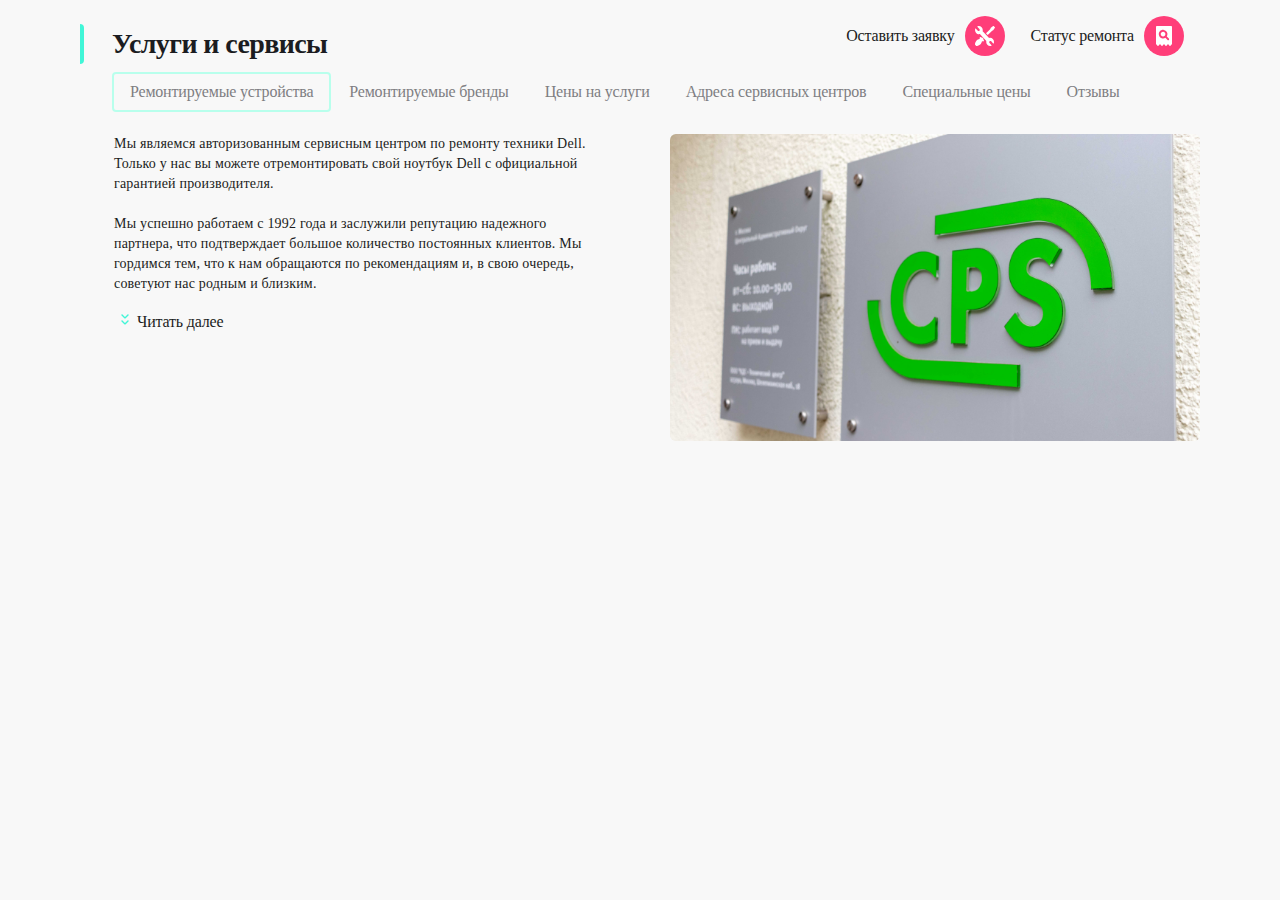
<file: index.html>
<!DOCTYPE html>
<html lang="ru">

<head>
  <meta charset="UTF-8" />
  <meta http-equiv="X-UA-Compatible" content="IE=edge" />
  <meta name="viewport" content="width=device-width, initial-scale=1" />
  <title>Сервисный центр</title>
  <link rel="stylesheet" href="./css/none-style.css">
  <link rel="stylesheet" href="./css/style.css">
  <link rel="stylesheet" href="./css/media-768px.css">
  <link rel="stylesheet" href="./css/media-1120px.css">
</head>

<body>
  <div class="page-wrapper">
    <header role="banner" class="header">
      <ul class="header-list">
        <li class="header-list__item">
          <button class="ic__button" type="button">
            <svg width="18" height="16" viewBox="0 0 18 16" fill="none" xmlns="http://www.w3.org/2000/svg">
              <path fill-rule="evenodd" clip-rule="evenodd"
                d="M0 1C0 0.447715 0.447715 0 1 0H17C17.5523 0 18 0.447715 18 1C18 1.55228 17.5523 2 17 2H1C0.447716 2 0 1.55228 0 1ZM0 8C0 7.44772 0.447715 7 1 7H9C9.55228 7 10 7.44772 10 8C10 8.55228 9.55229 9 9 9H1C0.447715 9 0 8.55228 0 8ZM1 14C0.447715 14 0 14.4477 0 15C0 15.5523 0.447716 16 1 16H13C13.5523 16 14 15.5523 14 15C14 14.4477 13.5523 14 13 14H1Z"
                fill="white" />
            </svg>
          </button>
        </li>
        <li class="header-list__item">
          <a href="#"><img class="logo mobile-header__logo" src="./images/logo.svg" alt="logo" /></a>
        </li>
        <li class="header-list__item">
          <button class="ic__button" type="button">
            <svg width="18" height="18" viewBox="0 0 18 18" fill="none" xmlns="http://www.w3.org/2000/svg">
              <path fill-rule="evenodd" clip-rule="evenodd"
                d="M1.76019 12.25L4.30019 11.96C4.91019 11.89 5.51019 12.1 5.94019 12.53L7.78019 14.37C10.6102 12.93 12.9302 10.62 14.3702 7.78L12.5202 5.93C12.0902 5.5 11.8802 4.9 11.9502 4.29L12.2402 1.77C12.3602 0.76 13.2102 0 14.2302 0H15.9602C17.0902 0 18.0302 0.94 17.9602 2.07C17.4302 10.61 10.6002 17.43 2.07019 17.96C0.940193 18.03 0.00019455 17.09 0.00019455 15.96V14.23C-0.00980545 13.22 0.750193 12.37 1.76019 12.25Z"
                fill="white" />
            </svg>
          </button>
        </li>
        <li class="header-list__item">
          <button class="ic__button" type="button">
            <svg width="20" height="20" viewBox="0 0 20 20" fill="none" xmlns="http://www.w3.org/2000/svg">
              <path fill-rule="evenodd" clip-rule="evenodd"
                d="M18 0H2C0.9 0 0.01 0.9 0.01 2L0 20L4 15H18C19.1 15 20 14.1 20 13V2C20 0.9 19.1 0 18 0ZM11 11H5C4.45 11 4 10.55 4 10C4 9.45 4.45 9 5 9H11C11.55 9 12 9.45 12 10C12 10.55 11.55 11 11 11ZM15 6H5C4.45 6 4 5.55 4 5C4 4.45 4.45 4 5 4H15C15.55 4 16 4.45 16 5C16 5.55 15.55 6 15 6Z"
                fill="white" />
            </svg>
          </button>
        </li>
        <li class="header-list__item">
          <button class="ic__button" type="button">
            <svg width="20" height="18" viewBox="0 0 20 18" fill="none" xmlns="http://www.w3.org/2000/svg">
              <path
                d="M10.5 9C12.9853 9 15 6.98528 15 4.5C15 2.01472 12.9853 0 10.5 0C8.01472 0 6 2.01472 6 4.5C6 6.98528 8.01472 9 10.5 9Z"
                fill="white" />
              <path
                d="M0.0165859 16.6118C-0.113065 17.3412 0.535191 18 1.33903 18H18.6604C19.4902 18 20.1125 17.3412 19.9829 16.6118C19.2309 12.4 15.0561 10 9.99973 10C4.94333 10 0.768563 12.4 0.0165859 16.6118Z"
                fill="white" />
            </svg>
          </button>
        </li>
        <li class="header-list__item">
          <label class='header-list__label'>
            <button class="ic__button" type="button">
              <svg width="20" height="20" viewBox="0 0 20 20" fill="none" xmlns="http://www.w3.org/2000/svg">
                <path
                  d="M8.25807 13.4583L8.66685 13.0494L6.94998 11.3322L6.54121 11.7411L6.33682 11.5367C6.0098 11.1687 5.68278 10.9643 5.35575 11.0052C5.11049 11.0052 4.9061 11.1687 4.74259 11.414C4.49732 11.8229 4.61996 12.2726 4.66083 12.5588C4.66083 12.6406 4.70171 12.6815 4.70171 12.7632C4.70171 12.8859 4.70171 13.0494 4.41557 13.0903C4.00679 13.213 3.47538 13.3356 2.94397 13.6218C2.20817 14.0307 1.71764 14.3987 1.4315 14.7666C-0.0809772 16.7291 0.000778159 18.4055 0.000778159 18.4872C0.000778159 18.6099 0.0416558 18.6917 0.123411 18.7325L1.22711 19.8773C1.30886 19.9591 1.39062 20 1.47237 20C1.47237 20 1.51325 20 1.59501 20C2.00378 20 3.47538 19.9182 5.19224 18.569C5.56014 18.2828 5.92804 17.7922 6.33682 17.0562C6.62296 16.5656 6.78647 16.0341 6.86823 15.5844C6.94998 15.2982 7.07262 15.2982 7.19525 15.2982C7.23613 15.2982 7.31788 15.339 7.39964 15.339C7.56315 15.3799 7.72666 15.4208 7.93105 15.4208C8.13544 15.4208 8.33983 15.3799 8.54421 15.2573C8.78948 15.0937 8.95299 14.8893 8.99387 14.644C9.03475 14.3169 8.87124 13.9898 8.50334 13.7036L8.25807 13.4583Z"
                  fill="white" />
                <path
                  d="M16.884 4.87841L18.0188 4.32603C18.0609 4.28354 18.1449 4.24105 18.1869 4.19856L19.9101 1.86157C20.0362 1.69161 20.0362 1.43667 19.8681 1.3092L18.6913 0.119458C18.5652 -0.00801422 18.313 -0.0505049 18.1449 0.076967L15.8333 1.81908C15.7913 1.86157 15.7493 1.90406 15.7072 1.98905L15.1609 3.13629L11 7.21539L12.7652 9L16.884 4.87841Z"
                  fill="white" />
                <path
                  d="M17.8527 13.0448C16.8636 12.0036 15.4393 11.6288 14.0941 12.0036L7.64527 5.17331C7.72439 4.79848 7.76396 4.46529 7.76396 4.09046C7.76396 3.04926 7.36832 2.00806 6.61661 1.21675C5.58796 0.0922529 4.04498 -0.282579 2.6207 0.217197C2.54157 0.258845 2.42288 0.383789 2.38331 0.550381C2.38331 0.675325 2.42288 0.800269 2.50201 0.925213L4.44062 2.96597C4.87582 3.42409 4.87582 4.21541 4.44062 4.67353C4.00542 5.13166 3.25371 5.13166 2.81851 4.67353L0.8799 2.63278C0.76121 2.54949 0.642519 2.50784 0.484265 2.54949C0.365574 2.54949 0.246884 2.67443 0.20732 2.79937C-0.267442 4.25705 0.0886295 5.88133 1.11728 6.96417C1.82943 7.75549 2.85808 8.17197 3.88673 8.17197C4.20324 8.17197 4.55931 8.13032 4.87582 8.04702L11.3642 14.8773C11.0082 16.2933 11.4038 17.7927 12.3533 18.8339C13.105 19.6252 14.0546 20 15.0832 20C15.5184 20 15.914 19.9167 16.3492 19.7918C16.4679 19.7501 16.5866 19.6252 16.6262 19.5002C16.6658 19.3753 16.6262 19.2087 16.5075 19.1254L14.5689 17.0846C14.3711 16.8764 14.2128 16.5432 14.2128 16.21C14.2128 15.8768 14.3315 15.5853 14.5689 15.3354C14.8063 15.0855 15.0832 14.9606 15.3997 14.9606C15.7162 14.9606 15.9932 15.0855 16.2306 15.3354L18.1692 17.3762C18.2879 17.4595 18.4065 17.5011 18.5252 17.5011C18.6439 17.4595 18.7626 17.3762 18.8022 17.2512C18.9209 16.8348 19 16.3766 19 15.9185C19 14.8356 18.6044 13.7944 17.8527 13.0448Z"
                  fill="white" />
              </svg>
            </button>
            <span class="header-list__item_text">Оставить заявку</span>
          </label>
        </li>
        <li class="header-list__item">
          <label class='header-list__label'>
            <button class="ic__button" type="button">
              <svg width="16" height="20" viewBox="0 0 16 20" fill="none" xmlns="http://www.w3.org/2000/svg">
                <path fill-rule="evenodd" clip-rule="evenodd"
                  d="M0 1C0 0.447715 0.447715 0 1 0H15C15.5523 0 16 0.447716 16 1V18.5C15.1716 18.5 14.5001 19.1715 14.5 19.9999H13.5C13.4999 19.1715 12.8284 18.5 12 18.5C11.1716 18.5 10.5001 19.1715 10.5 19.9999H9.5C9.49994 19.1715 8.82839 18.5 8 18.5C7.17161 18.5 6.50006 19.1715 6.5 19.9999H5.5C5.49994 19.1715 4.82839 18.5 4 18.5C3.17161 18.5 2.50006 19.1715 2.5 19.9999H1.5C1.49994 19.1715 0.828392 18.5 0 18.5V1ZM9.41635 11.7884C8.55361 12.3444 7.47039 12.5936 6.32965 12.3827C4.52748 12.0472 3.08957 10.5327 2.85951 8.71142C2.49524 5.82612 4.94926 3.42012 7.85383 3.88023C9.656 4.1678 11.1035 5.644 11.4007 7.43652C11.5828 8.54846 11.324 9.57413 10.7872 10.4273L12.8961 12.5265C13.2699 12.9004 13.2699 13.5138 12.8961 13.8877C12.5126 14.2711 11.8991 14.2711 11.5253 13.8973L9.41635 11.7884ZM4.70588 8.05882C4.70588 6.76 5.76 5.70588 7.05882 5.70588C8.35765 5.70588 9.41177 6.76 9.41177 8.05882C9.41177 9.35765 8.35765 10.4118 7.05882 10.4118C5.76 10.4118 4.70588 9.35765 4.70588 8.05882Z"
                  fill="white" />
              </svg>
            </button>
            <span class="header-list__item_text">Статус ремонта</span>
          </label>
        </li>
      </ul>
    </header>

    <main class='main'>
      <div class="content-header">
        <h1 class="content_h1">Услуги и сервисы</h1>
      </div>

      <div class="nav-container">
        <nav>
          <ul class="nav-list">
            <li class="nav-list__item nav-list__item-selected">
              <a href="#" class="nav-list__link">Ремонтируемые устройства</a>
            </li>
            <li class="nav-list__item">
              <a href="#" class="nav-list__link">Ремонтируемые бренды</a>
            </li>
            <li class="nav-list__item">
              <a href="#" class="nav-list__link">Цены на услуги</a>
            </li>
            <li class="nav-list__item">
              <a href="#" class="nav-list__link">Адреса сервисных центров</a>
            </li>
            <li class="nav-list__item">
              <a href="#" class="nav-list__link">Специальные цены</a>
            </li>
            <li class="nav-list__item">
              <a href="#" class="nav-list__link">Отзывы
              </a>
            </li>
          </ul>
        </nav>
      </div>

      <div class="content-wrapper">
        <div class="content">
          <p class="content-res__320">
            Мы являемся авторизованным сервисным центром по ремонту техники
            Dell. Только у нас вы можете отремонтировать свой ноутбук Dell с
            официальной гарантией производителя.
          </p>
          <p class="content-res__768">
            <br />Мы успешно работаем с 1992 года и заслужили репутацию
            надежного партнера<span class="content-res__1120">, что подтверждает большое количество постоянных клиентов.
              Мы
              гордимся тем, что к нам обращаются по рекомендациям и, в свою
              очередь, советуют нас родным и близким.</span>
          </p>
          <button class="show-more" type="button">
            <div class="show-more_ic">
              <img src="./images/arrows.svg" alt="arrows" />
            </div>
            <div class="show-more__text">Читать далее</div>
          </button>
        </div>
        <div class="sign-content">
          <img class="sign" src="images/image.png" alt="Табличка фирмы" />
        </div>
      </div>
    </main>
  </div>
</body>

</html>
</file>
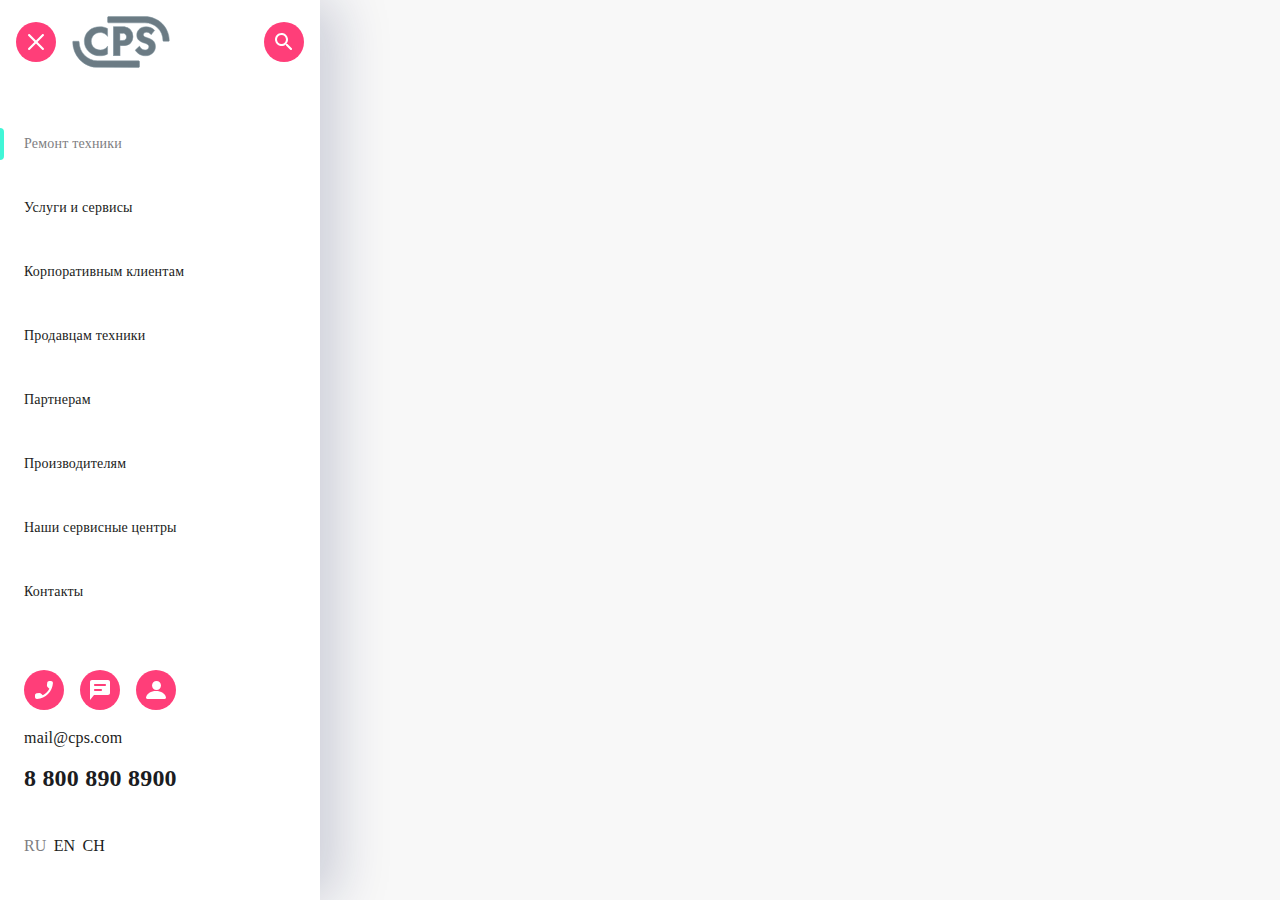
<file: menu.html>
<!DOCTYPE html>
<html lang="ru">

<head>
  <meta charset="UTF-8">
  <meta http-equiv="X-UA-Compatible" content="IE=edge">
  <meta name="viewport" content="width=device-width, initial-scale=1">
  <title>Menu</title>
  <link rel="stylesheet" href="./css/none-style.css">
  <link rel="stylesheet" href="./css/style.css">
  <link rel="stylesheet" href="./css/media-768px.css">
  <link rel="stylesheet" href="./css/media-1120px.css">
</head>


<body>
  <div class="page">
    <div class="side-navigation__wrapper">
      <header role="banner" class="side-navigation__header">
        <ul class="side-navigation__header-list">
          <li class="side-navigation__header-item">
            <button type="button" class="ic__button">
              <svg width="18" height="18" viewBox="0 0 18 18" fill="none" xmlns="http://www.w3.org/2000/svg">
                <path fill-rule="evenodd" clip-rule="evenodd"
                  d="M2.79348 1.25712C2.40295 0.866593 1.76979 0.866592 1.37927 1.25712L1.25712 1.37927C0.866592 1.76979 0.866593 2.40296 1.25712 2.79348L7.46364 9L1.25712 15.2065C0.866593 15.597 0.866592 16.2302 1.25712 16.6207L1.37927 16.7429C1.76979 17.1334 2.40295 17.1334 2.79348 16.7429L9 10.5364L15.2065 16.7429C15.597 17.1334 16.2302 17.1334 16.6207 16.7429L16.7429 16.6207C17.1334 16.2302 17.1334 15.597 16.7429 15.2065L10.5364 9L16.7429 2.79348C17.1334 2.40296 17.1334 1.76979 16.7429 1.37927L16.6207 1.25712C16.2302 0.866592 15.597 0.866593 15.2065 1.25712L9 7.46364L2.79348 1.25712Z"
                  fill="white" />
              </svg>
            </button>
          </li>
          <li class="side-navigation__header-item">
            <a href="#"><img class="logo mobile-header__logo" src="./images/logo.svg" alt="logo"></a>
          </li>
          <li class="side-navigation__header-item">
            <button type="button" class="ic__button">
              <svg width="18" height="18" viewBox="0 0 18 18" fill="none" xmlns="http://www.w3.org/2000/svg">
                <path fill-rule="evenodd" clip-rule="evenodd"
                  d="M12.5006 11.0006H11.7106L11.4306 10.7306C12.6306 9.33063 13.2506 7.42063 12.9106 5.39063C12.4406 2.61063 10.1206 0.390626 7.32063 0.0506256C3.09063 -0.469374 -0.469374 3.09063 0.0506256 7.32063C0.390626 10.1206 2.61063 12.4406 5.39063 12.9106C7.42063 13.2506 9.33063 12.6306 10.7306 11.4306L11.0006 11.7106V12.5006L15.2606 16.7506C15.6706 17.1606 16.3306 17.1606 16.7406 16.7506L16.7506 16.7406C17.1606 16.3306 17.1606 15.6706 16.7506 15.2606L12.5006 11.0006ZM6.50063 11.0006C4.01063 11.0006 2.00063 8.99063 2.00063 6.50063C2.00063 4.01063 4.01063 2.00063 6.50063 2.00063C8.99063 2.00063 11.0006 4.01063 11.0006 6.50063C11.0006 8.99063 8.99063 11.0006 6.50063 11.0006Z"
                  fill="white" />
              </svg>
            </button>
          </li>
        </ul>
      </header>
      <div class="side-navigation__body">
        <main class="main">
          <div class="side-navigation__main">
            <nav>
              <ul class="side-navigation__nav">
                <li class="side-navigation__nav-item">
                  <a href="#" class='side-navigation__nav-link side-navigation__nav-link-selected'>Ремонт техники</a>
                </li>
                <li class="side-navigation__nav-item">
                  <a href="#" class='side-navigation__nav-link'>Услуги и сервисы</a>
                </li>
                <li class="side-navigation__nav-item">
                  <a href="#" class='side-navigation__nav-link'>Корпоративным клиентам</a>
                </li>
                <li class="side-navigation__nav-item">
                  <a href="#" class='side-navigation__nav-link'>Продавцам техники</a>
                </li>
                <li class="side-navigation__nav-item">
                  <a href="#" class='side-navigation__nav-link'>Партнерам</a>
                </li>
                <li class="side-navigation__nav-item">
                  <a href="#" class='side-navigation__nav-link'>Производителям</a>
                </li>
                <li class="side-navigation__nav-item">
                  <a href="#" class='side-navigation__nav-link'>Наши сервисные центры</a>
                </li>
                <li class="side-navigation__nav-item">
                  <a href="#" class='side-navigation__nav-link'>Контакты</a>
                </li>
              </ul>
            </nav>
          </div>
        </main>

        <footer>
          <div class="side-navigation__footer">
            <div>
              <ul class="footer-ic">
                <li><button type="button" class="ic__button"><svg width="18" height="18" viewBox="0 0 18 18" fill="none"
                      xmlns="http://www.w3.org/2000/svg">
                      <path fill-rule="evenodd" clip-rule="evenodd"
                        d="M1.76019 12.25L4.30019 11.96C4.91019 11.89 5.51019 12.1 5.94019 12.53L7.78019 14.37C10.6102 12.93 12.9302 10.62 14.3702 7.78L12.5202 5.93C12.0902 5.5 11.8802 4.9 11.9502 4.29L12.2402 1.77C12.3602 0.76 13.2102 0 14.2302 0H15.9602C17.0902 0 18.0302 0.94 17.9602 2.07C17.4302 10.61 10.6002 17.43 2.07019 17.96C0.940193 18.03 0.00019455 17.09 0.00019455 15.96V14.23C-0.00980545 13.22 0.750193 12.37 1.76019 12.25Z"
                        fill="white" />
                    </svg></button></li>
                <li><button type="button" class="ic__button"><svg width="20" height="20" viewBox="0 0 20 20" fill="none"
                      xmlns="http://www.w3.org/2000/svg">
                      <path fill-rule="evenodd" clip-rule="evenodd"
                        d="M18 0H2C0.9 0 0.01 0.9 0.01 2L0 20L4 15H18C19.1 15 20 14.1 20 13V2C20 0.9 19.1 0 18 0ZM11 11H5C4.45 11 4 10.55 4 10C4 9.45 4.45 9 5 9H11C11.55 9 12 9.45 12 10C12 10.55 11.55 11 11 11ZM15 6H5C4.45 6 4 5.55 4 5C4 4.45 4.45 4 5 4H15C15.55 4 16 4.45 16 5C16 5.55 15.55 6 15 6Z"
                        fill="white" />
                    </svg></button></li>
                <li><button type="button" class="ic__button"><svg width="20" height="18" viewBox="0 0 20 18" fill="none"
                      xmlns="http://www.w3.org/2000/svg">
                      <path
                        d="M10.5 9C12.9853 9 15 6.98528 15 4.5C15 2.01472 12.9853 0 10.5 0C8.01472 0 6 2.01472 6 4.5C6 6.98528 8.01472 9 10.5 9Z"
                        fill="white" />
                      <path
                        d="M0.0165859 16.6118C-0.113065 17.3412 0.535191 18 1.33903 18H18.6604C19.4902 18 20.1125 17.3412 19.9829 16.6118C19.2309 12.4 15.0561 10 9.99973 10C4.94333 10 0.768563 12.4 0.0165859 16.6118Z"
                        fill="white" />
                    </svg></button></li>
              </ul>
            </div>
            <div class="email-address">
              <a href="mailto:mail@cps.com" class='email-address__link'>mail@cps.com</a>
            </div>
            <div class="phone-number">
              <a href="tel:88008908900" class='phone-number__link'>8 800 890 8900</a>
            </div>
            <div>
              <ul class="language-selection">
                <li>
                  <label class="language-selection__label">
                    <input type="radio" name="language" value="RU" class="language-selection__radio" checked>
                    <span>RU</span>
                  </label>
                </li>
                <li>
                  <label class="language-selection__label">
                    <input type="radio" name="language" value="EN" class="language-selection__radio">
                    <span>EN</span>
                  </label>
                </li>
                <li>
                  <label class="language-selection__label">
                    <input type="radio" name="language" value="CH" class="language-selection__radio">
                    <span>CH</span>
                  </label>
                </li>
              </ul>
            </div>
          </div>
        </footer>
      </div>
    </div>
  </div>
</body>

</html>
</file>
<file: css/none-style.css>
* {
  padding: 0;
  margin: 0;
  border: 0;
}

*,*:before,*:after {
  -moz-box-sizing: border-box;
  -webkit-box-sizing: border-box;
  box-sizing: border-box;
}

:focus, :active {outline: none;}
a:focus, a:active {outline: none;}

nav, footer, header, aside {display: block;}

html, body {
  height: 100%;
  width: 100%;
  font-size: 100%;
  line-height: 1;
  font-size: 14px;
  -ms-text-size-adjust: 100%;
  -moz-text-size-adjust: 100%;
  -webkit-text-size-adjust: 100%;
}

textarea {resize: none;}
input, button, textarea {font-family: inherit;}

input::-ms-clear {display: none;}
button {cursor: pointer; background-color: transparent;}
button::-moz-focus-inner {padding: 0; border: 0;}
a, a:visited {text-decoration: none;}
ul li {list-style: none;}
img {vertical-align: top;}

::-webkit-scrollbar {
  width: 0;
}
</file>
<file: css/style.css>
@font-face {
  font-family: 'TT Lakes Regular';
  src: url(../fonts/TTLakes-Regular.ttf) format('.ttf');
}

@font-face {
  font-family: 'TT Lakes Medium';
  src: url(../fonts/TTLakes-Medium.ttf) format('.ttf');
}

@font-face {
  font-family: 'TT Lakes Bold';
  src: url(../fonts/TTLakes-Bold.ttf) format('.ttf');
}

::-webkit-scrollbar {
  display: none;
}

* {
  padding: 0px;
  margin: 0px;
  box-sizing: border-box;
}

.header-list__item:nth-child(3),
.header-list__item:nth-child(4),
.header-list__item:nth-child(5),
.header-list__item_text {
  display: none;
}

.main {
  margin-top: 112px;
}

.header-list__item:nth-child(2) {
  flex-grow: 1;
}

.content-res__768 {
  display: none;
}

.content-res__1120 {
  display: none;
}

.sign {
  width: 100%;
  height: auto;
  border-radius: 6px;
  margin-bottom: 35px;
}

a {
  text-decoration: none;
}

body {
  padding: 0px;
  color: #1b1c21;
  font-family: "TT Lakes Medium";
  font-weight: normal;
  font-style: normal;
  letter-spacing: 0.2px;
  background-color: #f8f8f8;
}

h1 {
  font-size: 28px;
}

.page-wrapper {
  margin: 0 auto;
  max-width: 1120px;
  background-color: #f8f8f8;
}

.header {
  position: fixed;
  top: 0;
  width: 100%;
  z-index: 999;
  margin: 0 auto;
  display: flex;
  background-color: #fff;
  border-bottom: 1px solid #d9fff5;
}

.header-list {
  list-style: none;
  display: flex;
  width: 100%;
  align-items: center;
  gap: 16px;
  margin: 16px;
}

.header-list__item {
  display: flex;
  list-style: none;
  position: relative;
}

.ic__button {
  margin: auto;
  outline: none;
  border: 0;
  background: transparent;
  width: 40px;
  height: 40px;
  cursor: pointer;
  border-radius: 50%;
  background-color: #ff3e79;
  display: flex;
  align-items: center;
  justify-content: center;
  transition: background-color 0.5s;
}

.ic__button:hover {
  background-color: #ffe0e9;
}

.ic__button:hover svg path {
  fill: #ff3e79;
  transition: fill 0.5s;
}

.logo {
  margin-left: auto;
}

.header-list__item:nth-child(6)::before {
  content: "";
  position: absolute;
  border-left: 2px solid #eaeaea;
  left: -22px;
  top: 0px;
  height: 40px;
  border-radius: 35%/5%;
}

.show-more {
  display: flex;
  background: none;
  border: none;
  cursor: pointer;

  margin: 16px 7px;
}

.show-more__text {
  font-family: "TT Lakes Medium";
  font-size: 16px;
  line-height: 24px;
  letter-spacing: -0.2px;
  color: #1b1c21;
}

.show-more_ic {
  margin-top: auto;
  margin-bottom: auto;
  margin-right: 8px;
}

.content-wrapper {
  display: grid;
  align-items: center;
}

.content-header {
  margin-top: 24px;
  margin-left: 16px;
  position: relative;
  font-family: 'TT Lakes Bold';
  line-height: 40px;
  letter-spacing: -0.6px;
}

.content {
  margin: auto 16px;
  margin-top: 24px;
  font-size: 14px;
  line-height: 20px;
  letter-spacing: 0.2px;
  font-family: 'TT Lakes Regular';
}

.content-header::before {
  content: "";
  position: absolute;
  left: -16px;
  top: 0px;
  height: 40px;
  width: 4px;
  background-color: #41f6d7;
  border-top-right-radius: 6px;
  border-bottom-right-radius: 6px;
}

.nav-container {
  margin-left: 16px;
  padding-top: 24px;
  padding-bottom: 6px;
}

.nav-list {
  display: flex;
  list-style: none;
  margin: 0;
  padding: 0;
  overflow-x: auto;
  overflow-y: hidden;
}

.nav-list__item {
  white-space: nowrap;
  padding: 6px 16px;
  border-radius: 4px;
  display: inline-flex;
  justify-content: center;
  align-items: center;
  border: 2px solid transparent;
  transition: background-color 0.3s, border 0.3s;
  cursor: pointer;
}

.nav-list__link {
  font-size: 16px;
  line-height: 24px;
  color: #7e7e82;
  letter-spacing: -0.2px;
  transition: color 0.3s;
  font-family: 'TT Lakes Medium';
}

.nav-list__item:hover:not(.nav-list__item-selected) > .nav-list__link {
  color: #ff3e79;
}

.nav-list__item:active:not(.nav-list__item-selected) {
  background-color: #ffe0e9;
}

.nav-list__item:hover:not(.nav-list__item-selected) {
  border: 2px solid #ffe0e9;
}

.nav-list__item-selected {
  border: 2px solid #b8ffec;
}

.side-navigation__wrapper {
  display: flex;
  flex-direction: column;
  width: 320px;
  height: 100vh;
  top: 0;
  left: -150%;
  background-color: #fff;
  z-index: 150;
  box-shadow: -2px 0 4px 0 rgba(69, 79, 126, 0.02),
    16px 0 52px 0 rgba(14, 24, 80, 0.2);
}

.side-navigation__header {
  position: fixed;
  top: 0;
  width: 320px;
  z-index: 999;
  margin: 0 auto;
  display: flex;
  background-color: #fff;
}

.side-navigation__header-list {
  list-style: none;
  display: flex;
  width: 100%;
  align-items: center;
  gap: 16px;
  margin: 16px;
}

.side-navigation__header-item {
  display: flex;
  list-style: none;
  position: relative;
}

.side-navigation__header-item:nth-child(2) {
  flex-grow: 1;
}

.side-navigation__body {
  position: fixed;
  display: flex;
  flex-direction: column;
  justify-content: space-between;
  width: 320px;
  height: 100%;
  background-color: #fff;
  overflow: auto;
}

.side-navigation__nav {
  display: inherit;
  align-items: center;
  margin-left: 24px;
  width: auto;
  list-style: none;
}

.side-navigation__nav-link {
  position: relative;
  align-items: center;
  width: 100%;
  display: flex;
  align-self: flex-start;
  min-height: 64px;
  cursor: pointer;
  font-style: normal;
  font-weight: 500;
  padding: 0;
  color: #1b1c21;
  transition: background-color 0.5s, color 0.5s;
}

.side-navigation__nav-link-selected {
  color: #7e7e82;
}

.side-navigation__nav-link-selected::before {
  content: "";
  position: absolute;
  left: -24px;
  top: 16px;
  height: 32px;
  width: 4px;
  background-color: #41f6d7;
  border-top-right-radius: 6px;
  border-bottom-right-radius: 6px;
}

.side-navigation__nav-link:hover:not(.side-navigation__nav-link-selected) {
  color: #ff3e79;
}

.side-navigation__nav-link:hover:not(.side-navigation__nav-link-selected)::before {
  content: "";
  position: absolute;
  left: -24px;
  top: 16px;
  height: 32px;
  width: 4px;
  border-top-right-radius: 6px;
  border-bottom-right-radius: 6px;
  background-color: #ffe0e9;
}

.footer-ic {
  list-style: none;
  display: flex;
  gap: 16px;
  margin-left: 24px;
  margin-bottom: 16px;
}

.email-address {
  font-weight: 500;
  margin-left: 24px;
  margin-bottom: 12px;
  font-size: 16px;
  line-height: 24px;
}

.email-address__link {
  color: #1b1c21;
}

.phone-number {
  font-weight: bold;
  margin-left: 24px;
  margin-bottom: 40px;
  font-size: 24px;
  line-height: 32px;
  color: #1b1c21;
}

.phone-number__link {
  color: #1b1c21;
}

.language-selection {
  list-style: none;
  display: flex;
  gap: 7px;
  margin-left: 24px;
  margin-bottom: 42px;
}

.side-navigation__body {
  flex: 1;
}

.side-navigation__footer {
  margin-top: auto;
}

.language-selection__radio {
  position: absolute;
  width: 1px;
  height: 1px;
  margin: -1px;
  border: 0;
  padding: 0;
  clip: rect(0 0 0 0);
  overflow: hidden;
}

.language-selection__label {
  color: #1B1C21;
  cursor: pointer;
  font-weight: 500;
  font-size: 16px;
  line-height: 24px;
}

.language-selection__radio:checked + span {
  color:#7E7E82;
}
</file>
<file: css/media-768px.css>
@media screen and (min-width: 768px) {
    .header-list__item_text {
      display: none;
    }
  
    .content-res__1120 {
      display: none;
    }
  
    .main {
      margin-top: 112px;
    }
  
    .header-list__item:nth-child(3),
    .header-list__item:nth-child(4),
    .header-list__item:nth-child(5),
    .header-list__item:nth-child(6),
    .header-list__item:nth-child(7) {
      display: inherit;
    }
  
    .header-list__item:nth-child(2) {
      flex-grow: 1;
    }
  
    .header-list__item:nth-child(1) {
      margin-right: 40px;
      position: relative;
    }
  
    .header-list__item:nth-child(3),
    .header-list__item:nth-child(4),
    .header-list__item:nth-child(5) {
      position: relative;
      left: -30px;
    }
  
    .header-list__item:nth-child(1)::before {
      content: "";
      position: absolute;
      border-left: 2px solid #eaeaea;
      right: -30px;
      top: 0px;
      height: 40px;
      border-radius: 35%/5%;
    }
  
    .content-wrapper {
      grid-template-columns: 1fr 1fr;
      column-gap: 48px;
    }
  
    .sign {
      width: 100%;
      height: 100%;
      border-radius: 6px;
      margin-bottom: 0;
    }
  
    .content-res__768 {
      display: inherit;
    }
  
    .content-wrapper {
      margin-top: 32px;
      margin-left: 10px;
    }
  
    .content {
      margin-top: 0;
      font-size: 14px;
    }
  
    .nav-container {
      margin-left: 24px;
      padding-top: 32px;
    }
  
    .content-header {
      margin-left: 24px;
    }
  
    .content-header::before {
      content: "";
      position: absolute;
      left: -24px;
      top: 0px;
      height: 40px;
      width: 4px;
      background-color: #41f6d7;
      border-top-right-radius: 6px;
      border-bottom-right-radius: 6px;
    }
  }
</file>
<file: css/media-1120px.css>
@media screen and (min-width: 1120px) {
    .header-list__item:nth-child(1),
    .header-list__item:nth-child(2),
    .header-list__item:nth-child(3),
    .header-list__item:nth-child(4),
    .header-list__item:nth-child(5),
    .header-list__item:nth-child(6)::before {
      display: none;
    }
  
    .main {
      margin: 0px;
    }
  
    .side-navigation__main-content {
      margin-top: 112px;
    }

    .side-navigation__main {
      margin-top: 112px;
    }
  
    .content-res__1120 {
      display: inline;
    }
  
    .header-list {
      padding-top: 30px;
      justify-content: right;
      max-width: 1120px;
    }

    .header-list__item_text {
      display: inherit;
      font-family: 'TT Lakes Medium';
      font-size: 16px;
      line-height: 24px;
      letter-spacing: -0.2px;
    }
  
    .header-list__label {
      display: flex;
      flex-direction: row-reverse;
      cursor: pointer;
      align-items: center;
      margin-bottom: 20px;
    }

    .header-list__label > span {
      margin: 10px;
    }

    .header-list__label:hover > span {
      color:red
    }
  
    .header {
      height: 0;
      border: none;
    }
  
    .sign {
      width: 530px;
      height: 307px;
      margin-bottom: 0;
    }
  
    .nav-list {
      flex-wrap: wrap;
    }
  
    .nav-container {
      margin-left: 32px;
      padding-top: 8px;
    }
  
    .content-wrapper {
      margin-left: 18px;
      margin-top: 16px;
    }
  
    .content {
      margin-top: 0;
      font-size: 14px;
    }
  
    .content-header {
      margin-left: 32px;
    }
  
    .content-header::before {
      content: "";
      position: absolute;
      left: -32px;
      top: 0px;
      height: 40px;
      width: 4px;
      background-color: #41f6d7;
      border-top-right-radius: 6px;
      border-bottom-right-radius: 6px;
    }
  
    .header {
      position: relative;
    }
  }
</file>
